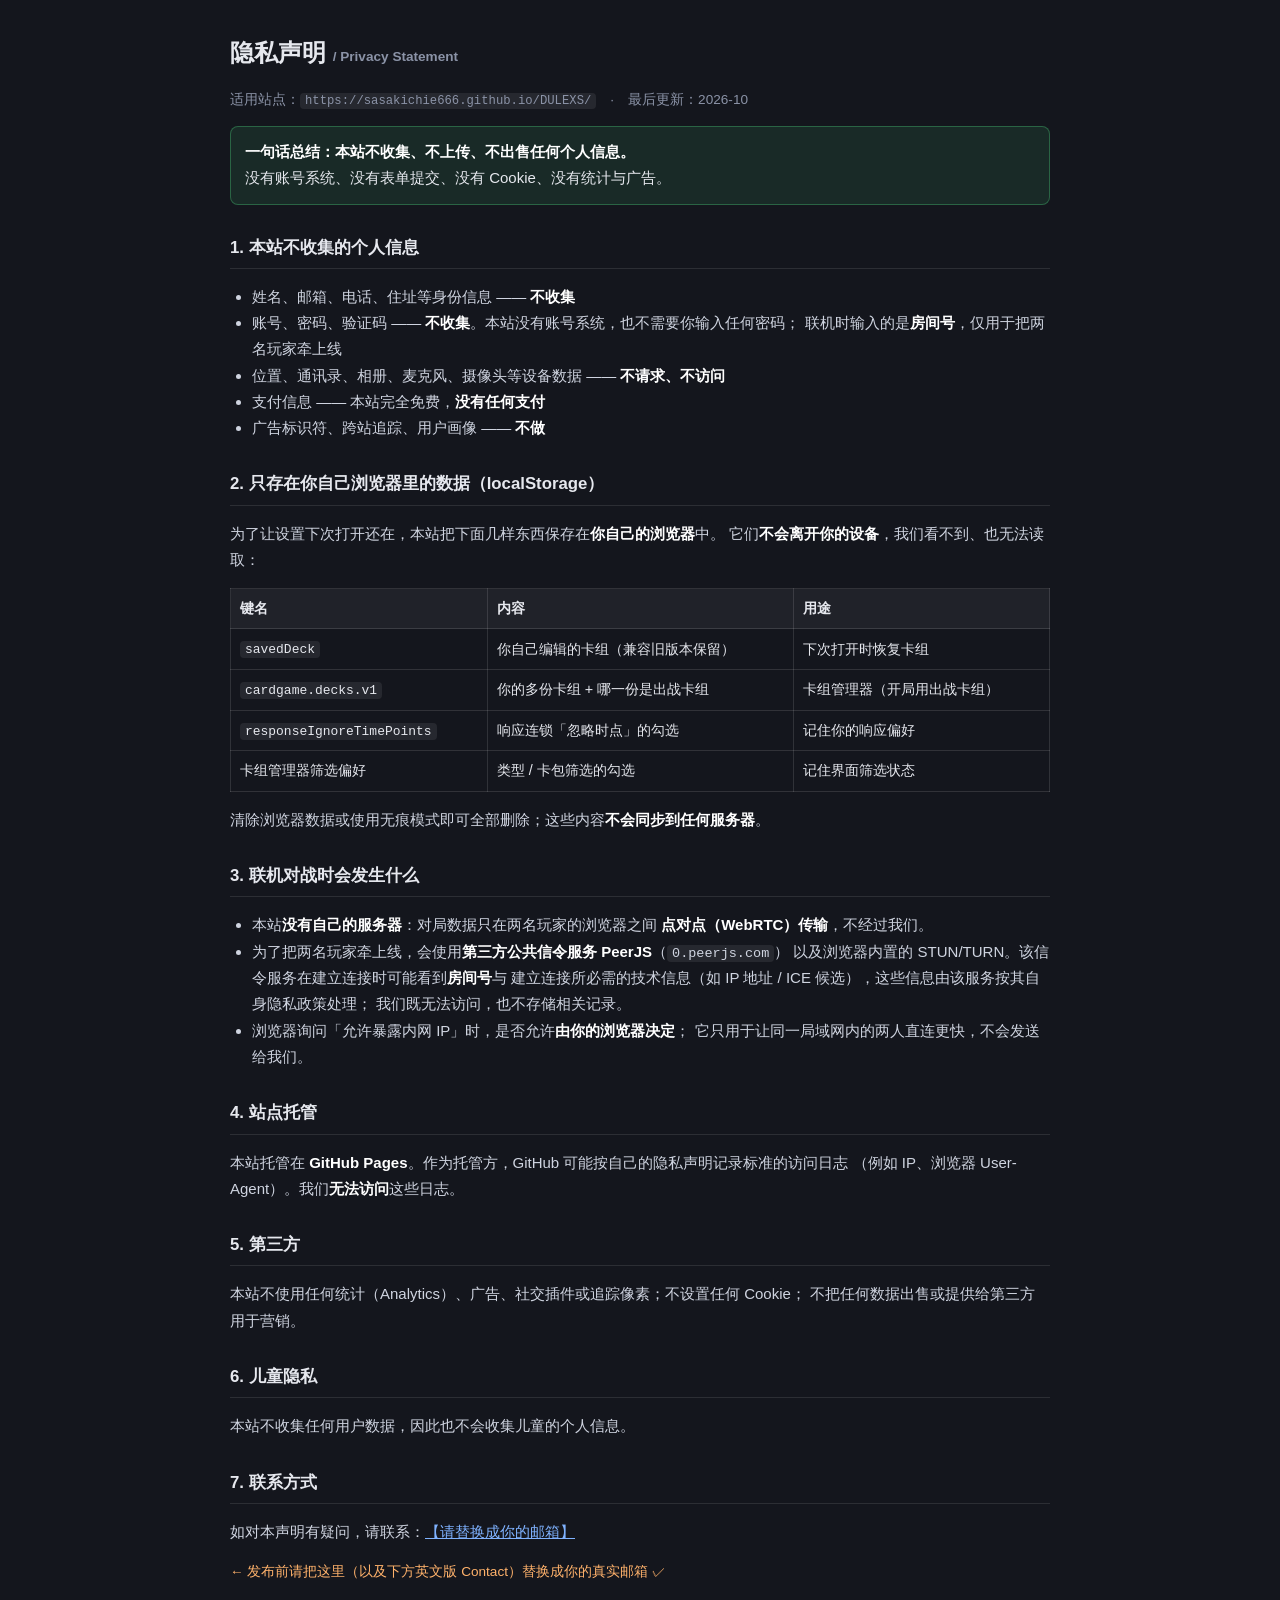
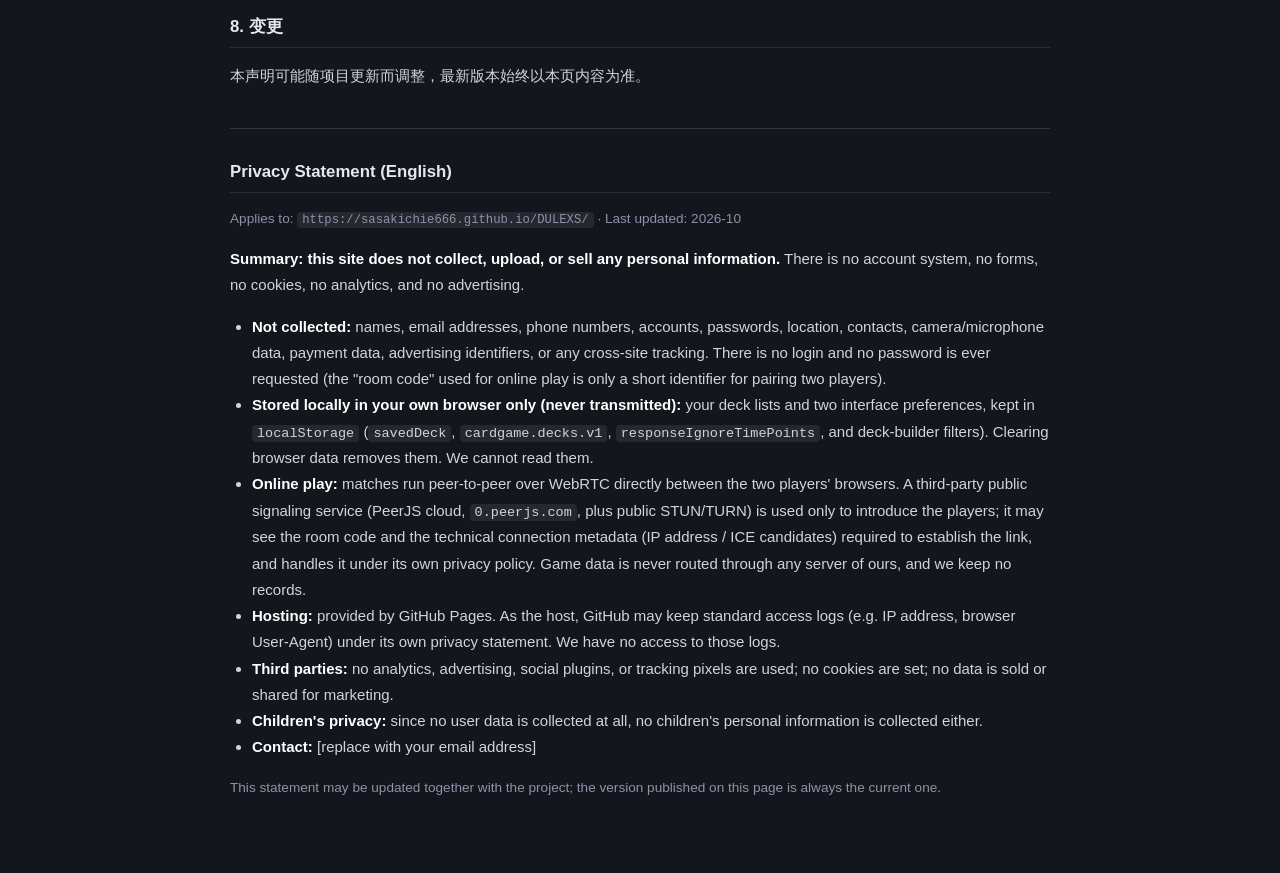
<file: privacy.html>
<!DOCTYPE html>
<html lang="zh-CN">
<head>
<meta charset="UTF-8">
<meta name="viewport" content="width=device-width, initial-scale=1.0">
<title>隐私声明 / Privacy Statement — 卡牌对战模拟器</title>
<!-- 本页自身刻意不引用任何外部资源（无 CDN、无字体、无图片、无脚本），
     以免给站点增加任何第三方请求 ✓ -->
<style>
    body {
        margin: 0;
        padding: 32px 18px 64px;
        background: #14161d;
        color: #e6e8ee;
        font-family: 'Segoe UI', 'PingFang SC', 'Microsoft YaHei', sans-serif;
        line-height: 1.75;
        font-size: 15px;
    }
    main { max-width: 820px; margin: 0 auto; }
    h1 { font-size: 1.5rem; margin: 0 0 6px; }
    h2 { font-size: 1.05rem; margin: 28px 0 8px; padding-bottom: 6px; border-bottom: 1px solid rgba(255,255,255,0.1); }
    p, li { color: #cfd4e0; }
    strong { color: #fff; }
    ul { padding-left: 22px; }
    code { background: rgba(255,255,255,0.08); padding: 1px 5px; border-radius: 4px; font-size: 0.9em; }
    .meta { color: #8b93a7; font-size: 0.85rem; }
    .summary {
        margin: 14px 0 4px;
        padding: 12px 14px;
        background: rgba(80, 220, 130, 0.10);
        border: 1px solid rgba(80, 220, 130, 0.32);
        border-radius: 8px;
    }
    table { width: 100%; border-collapse: collapse; margin: 10px 0; }
    th, td { padding: 7px 9px; border: 1px solid rgba(255,255,255,0.12); text-align: left; font-size: 0.9rem; }
    th { background: rgba(255,255,255,0.05); }
    a { color: #7fb2ff; }
    hr { margin: 38px 0 20px; border: none; border-top: 1px solid rgba(255,255,255,0.14); }
    .todo { color: #ffb26b; font-size: 0.85rem; }
</style>
</head>
<body>
<main>

<h1>隐私声明 <span class="meta">/ Privacy Statement</span></h1>
<p class="meta">
    适用站点：<code>https://sasakichie666.github.io/DULEXS/</code>　·　最后更新：2026-10
</p>

<div class="summary">
    <strong>一句话总结：本站不收集、不上传、不出售任何个人信息。</strong><br>
    没有账号系统、没有表单提交、没有 Cookie、没有统计与广告。
</div>

<h2>1. 本站不收集的个人信息</h2>
<ul>
    <li>姓名、邮箱、电话、住址等身份信息 —— <strong>不收集</strong></li>
    <li>账号、密码、验证码 —— <strong>不收集</strong>。本站没有账号系统，也不需要你输入任何密码；
        联机时输入的是<strong>房间号</strong>，仅用于把两名玩家牵上线</li>
    <li>位置、通讯录、相册、麦克风、摄像头等设备数据 —— <strong>不请求、不访问</strong></li>
    <li>支付信息 —— 本站完全免费，<strong>没有任何支付</strong></li>
    <li>广告标识符、跨站追踪、用户画像 —— <strong>不做</strong></li>
</ul>

<h2>2. 只存在你自己浏览器里的数据（localStorage）</h2>
<p>为了让设置下次打开还在，本站把下面几样东西保存在<strong>你自己的浏览器</strong>中。
    它们<strong>不会离开你的设备</strong>，我们看不到、也无法读取：</p>
<table>
    <tr><th>键名</th><th>内容</th><th>用途</th></tr>
    <tr><td><code>savedDeck</code></td><td>你自己编辑的卡组（兼容旧版本保留）</td><td>下次打开时恢复卡组</td></tr>
    <tr><td><code>cardgame.decks.v1</code></td><td>你的多份卡组 + 哪一份是出战卡组</td><td>卡组管理器（开局用出战卡组）</td></tr>
    <tr><td><code>responseIgnoreTimePoints</code></td><td>响应连锁「忽略时点」的勾选</td><td>记住你的响应偏好</td></tr>
    <tr><td>卡组管理器筛选偏好</td><td>类型 / 卡包筛选的勾选</td><td>记住界面筛选状态</td></tr>
</table>
<p>清除浏览器数据或使用无痕模式即可全部删除；这些内容<strong>不会同步到任何服务器</strong>。</p>

<h2>3. 联机对战时会发生什么</h2>
<ul>
    <li>本站<strong>没有自己的服务器</strong>：对局数据只在两名玩家的浏览器之间
        <strong>点对点（WebRTC）传输</strong>，不经过我们。</li>
    <li>为了把两名玩家牵上线，会使用<strong>第三方公共信令服务 PeerJS</strong>（<code>0.peerjs.com</code>）
        以及浏览器内置的 STUN/TURN。该信令服务在建立连接时可能看到<strong>房间号</strong>与
        建立连接所必需的技术信息（如 IP 地址 / ICE 候选），这些信息由该服务按其自身隐私政策处理；
        我们既无法访问，也不存储相关记录。</li>
    <li>浏览器询问「允许暴露内网 IP」时，是否允许<strong>由你的浏览器决定</strong>；
        它只用于让同一局域网内的两人直连更快，不会发送给我们。</li>
</ul>

<h2>4. 站点托管</h2>
<p>本站托管在 <strong>GitHub Pages</strong>。作为托管方，GitHub 可能按自己的隐私声明记录标准的访问日志
    （例如 IP、浏览器 User-Agent）。我们<strong>无法访问</strong>这些日志。</p>

<h2>5. 第三方</h2>
<p>本站不使用任何统计（Analytics）、广告、社交插件或追踪像素；不设置任何 Cookie；
    不把任何数据出售或提供给第三方用于营销。</p>

<h2>6. 儿童隐私</h2>
<p>本站不收集任何用户数据，因此也不会收集儿童的个人信息。</p>

<h2>7. 联系方式</h2>
<p>如对本声明有疑问，请联系：<a href="mailto:【请替换成你的邮箱】">【请替换成你的邮箱】</a></p>
<p class="todo">← 发布前请把这里（以及下方英文版 Contact）替换成你的真实邮箱 ✓</p>

<h2>8. 变更</h2>
<p>本声明可能随项目更新而调整，最新版本始终以本页内容为准。</p>

<hr>

<h2>Privacy Statement (English)</h2>
<p class="meta">Applies to: <code>https://sasakichie666.github.io/DULEXS/</code> · Last updated: 2026-10</p>

<p><strong>Summary: this site does not collect, upload, or sell any personal information.</strong>
    There is no account system, no forms, no cookies, no analytics, and no advertising.</p>

<ul>
    <li><strong>Not collected:</strong> names, email addresses, phone numbers, accounts, passwords,
        location, contacts, camera/microphone data, payment data, advertising identifiers,
        or any cross-site tracking. There is no login and no password is ever requested
        (the "room code" used for online play is only a short identifier for pairing two players).</li>

    <li><strong>Stored locally in your own browser only (never transmitted):</strong>
        your deck lists and two interface preferences, kept in <code>localStorage</code>
        (<code>savedDeck</code>, <code>cardgame.decks.v1</code>, <code>responseIgnoreTimePoints</code>,
        and deck-builder filters).
        Clearing browser data removes them. We cannot read them.</li>

    <li><strong>Online play:</strong> matches run peer-to-peer over WebRTC directly between the two
        players' browsers. A third-party public signaling service (PeerJS cloud,
        <code>0.peerjs.com</code>, plus public STUN/TURN) is used only to introduce the players;
        it may see the room code and the technical connection metadata (IP address / ICE candidates)
        required to establish the link, and handles it under its own privacy policy.
        Game data is never routed through any server of ours, and we keep no records.</li>

    <li><strong>Hosting:</strong> provided by GitHub Pages. As the host, GitHub may keep standard
        access logs (e.g. IP address, browser User-Agent) under its own privacy statement.
        We have no access to those logs.</li>

    <li><strong>Third parties:</strong> no analytics, advertising, social plugins, or tracking pixels
        are used; no cookies are set; no data is sold or shared for marketing.</li>

    <li><strong>Children's privacy:</strong> since no user data is collected at all, no children's
        personal information is collected either.</li>

    <li><strong>Contact:</strong> [replace with your email address]</li>
</ul>

<p class="meta">
    This statement may be updated together with the project; the version published on this page is
    always the current one.
</p>

</main>
</body>
</html>
</file>
